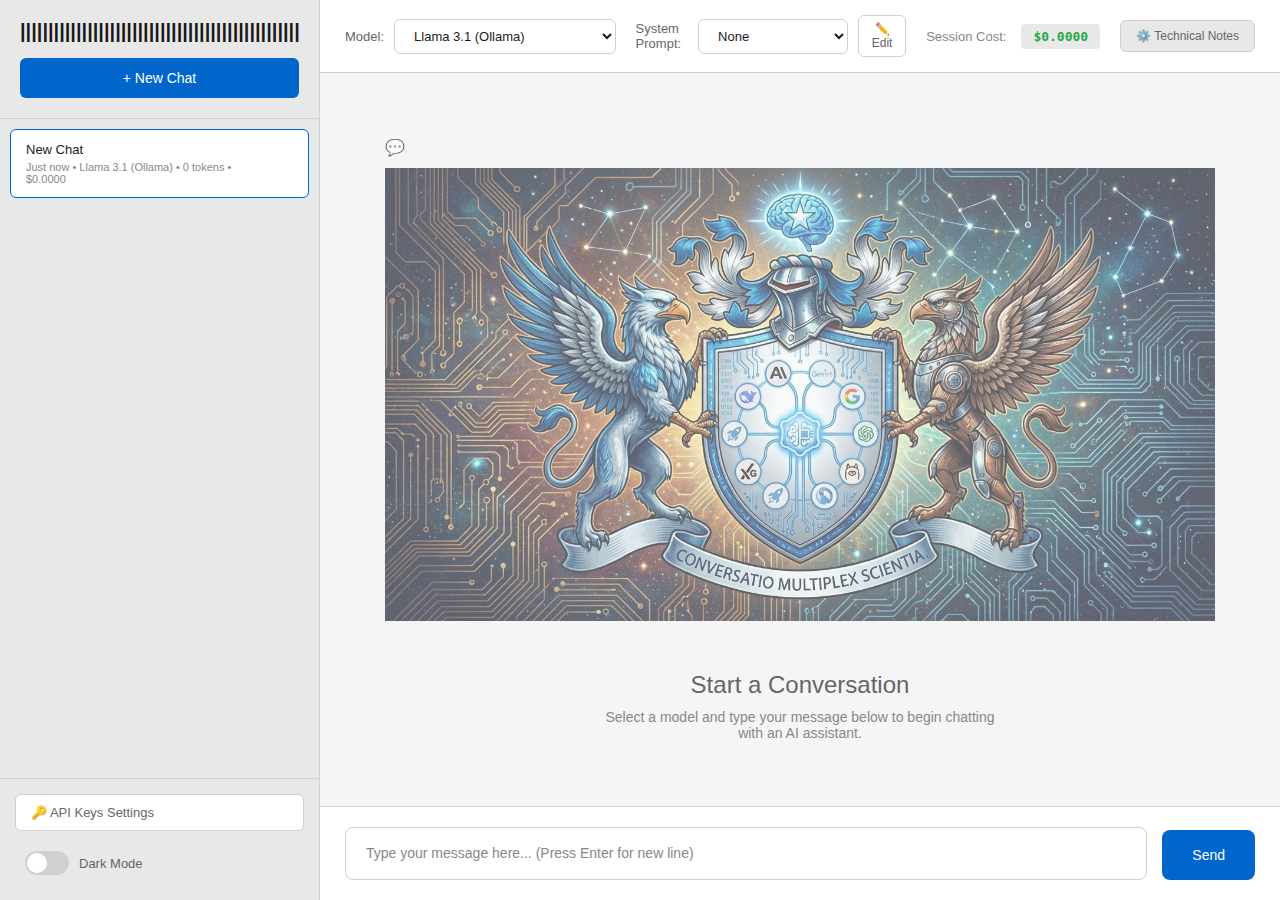
<file: index.html>
<!DOCTYPE html>
<html lang="en">
<head>
    <meta charset="UTF-8">
    <meta name="viewport" content="width=1920">
    <title>Multi-Model LLM Chatbot</title>
    <link rel="stylesheet" href="styles.css">
</head>

<body>
    <div class="app-container">
        <!-- Sidebar -->
        <aside class="sidebar">
            <div class="sidebar-header">
                <h1>||||||||||||||||||||||||||||||||||||||||||||||||||</h1>
                <button class="new-chat-btn" onclick="createNewConversation()">+ New Chat</button>
            </div>
            <div class="conversations-list" id="conversationsList">
                <!-- Conversations will be dynamically inserted here -->
            </div>
            <div class="sidebar-footer">
                <button class="settings-btn" onclick="showApiKeysModal()">
                    🔑 API Keys Settings
                </button>
                <div class="theme-toggle" onclick="toggleTheme()">
                    <div class="toggle-switch"></div>
                    <span class="theme-toggle-label">Dark Mode</span>
                </div>
            </div>
        </aside>

        <!-- Main Chat Area -->
        <main class="chat-area">
            <header class="chat-header">
                <div class="model-selector">
                    <label for="modelSelect">Model:</label>
                    <select id="modelSelect" onchange="handleModelChange()">
                        <option value="" disabled selected>Loading models...</option>
                    </select>
                </div>
                <div class="system-prompt-selector">
                    <label for="systemPromptSelect">System Prompt:</label>
                    <select id="systemPromptSelect" onchange="handleSystemPromptChange()">
                        <!-- Options will be dynamically populated -->
                    </select>
                    <button class="edit-prompts-btn" onclick="showSystemPromptsModal()">✏️ Edit</button>
                </div>
                <div class="cost-display">
                    <span class="cost-label">Session Cost:</span>
                    <span class="cost-value" id="costDisplay">$0.0000</span>
                </div>
                <button class="tech-note-btn" onclick="showTechNotesModal()">⚙️ Technical Notes</button>
            </header>

            <div class="messages-container" id="messagesContainer">
                <!-- Messages will be rendered dynamically -->
            </div>

            <div class="input-area">
                <div class="input-wrapper">
                    <textarea 
                        class="message-input" 
                        id="messageInput" 
                        placeholder="Type your message here... (Press Enter for new line)"
                        rows="1"
                        onkeydown="handleKeyDown(event)"
                        oninput="autoResizeTextarea(this)"
                    ></textarea>
                    <button type="button" class="send-btn" id="sendBtn" onclick="sendMessage()">Send</button>
                </div>
            </div>
        </main>
    </div>

    <!-- Technical Notes Modal -->
    <div class="modal-overlay" id="techNotesModal">
        <div class="modal">
            <div class="modal-header">
                <h2>Technical Notes</h2>
                <button class="modal-close" onclick="closeTechNotesModal()">&times;</button>
            </div>
            <div class="modal-content">
                <!-- Content loaded dynamically from technical-notes.md -->
                <p style="color: var(--text-muted);">Loading technical notes...</p>
            </div>
        </div>
    </div>

    <!-- System Prompts Modal -->
    <div class="modal-overlay" id="systemPromptsModal">
        <div class="modal">
            <div class="modal-header">
                <h2>✏️ Edit System Prompts</h2>
                <button class="modal-close" onclick="closeSystemPromptsModal()">&times;</button>
            </div>
            <div class="modal-content">
                <p style="margin-bottom: 25px; color: var(--text-muted);">
                    Customize your system prompts below. System prompts guide the AI's behavior and persona.
                </p>
                
                <div id="systemPromptsContainer">
                    <!-- System prompt inputs will be dynamically inserted here -->
                </div>
                
                <button class="btn-save" onclick="addNewSystemPrompt()" style="margin-top: 15px; width: 100%;">+ Add New Prompt</button>
                
                <div class="form-actions">
                    <button class="btn-cancel" onclick="closeSystemPromptsModal()">Cancel</button>
                    <button class="btn-save" onclick="saveSystemPrompts()">Save Prompts</button>
                </div>
            </div>
        </div>
    </div>

    <!-- API Keys Settings Modal -->
    <div class="modal-overlay" id="apiKeysModal">
        <div class="modal">
            <div class="modal-header">
                <h2>🔑 API Keys Settings</h2>
                <button class="modal-close" onclick="closeApiKeysModal()">&times;</button>
            </div>
            <div class="modal-content">
                <p style="margin-bottom: 25px; color: var(--text-muted);">
                    Enter your API keys below. Keys are stored locally in your browser and never sent to any server except the respective API providers.
                </p>
                
                <div class="form-group">
                    <label>
                        Anthropic API Key
                        <span class="api-key-status" id="anthropicStatus"></span>
                    </label>
                    <input
                        type="password"
                        id="anthropicKeyInput"
                        placeholder="sk-ant-api03-..."
                        autocomplete="off"
                    >
                    <p class="hint">Get your key from <a href="https://console.anthropic.com/" target="_blank" style="color: var(--accent-color);">console.anthropic.com</a></p>
                </div>
                
                <div class="form-group">
                    <label>
                        OpenAI API Key
                        <span class="api-key-status" id="openaiStatus"></span>
                    </label>
                    <input
                        type="password"
                        id="openaiKeyInput"
                        placeholder="sk-..."
                        autocomplete="off"
                    >
                    <p class="hint">Get your key from <a href="https://platform.openai.com/api-keys" target="_blank" style="color: var(--accent-color);">platform.openai.com</a></p>
                </div>
                
                <div class="form-group">
                    <label>
                        Gemini API Key
                        <span class="api-key-status" id="geminiStatus"></span>
                    </label>
                    <input
                        type="password"
                        id="geminiKeyInput"
                        placeholder="AIza..."
                        autocomplete="off"
                    >
                    <p class="hint">Get your key from <a href="https://aistudio.google.com/apikey" target="_blank" style="color: var(--accent-color);">aistudio.google.com</a></p>
                </div>
                
                <div class="form-actions">
                    <button class="btn-cancel" onclick="closeApiKeysModal()">Cancel</button>
                    <button class="btn-save" onclick="saveApiKeys()">Save Keys</button>
                </div>
            </div>
        </div>
    </div>

    <!-- Delete Confirmation Modal -->
    <div class="modal-overlay" id="deleteConfirmModal">
        <div class="modal">
            <div class="modal-header">
                <h2>Confirm Deletion</h2>
                <button class="modal-close" onclick="closeDeleteConfirmModal()">&times;</button>
            </div>
            <div class="modal-content">
                <p style="margin-bottom: 20px; color: var(--text-muted);">
                    Are you sure you want to delete this chat? This action cannot be undone.
                </p>
                <div class="form-actions">
                    <button class="btn-cancel" onclick="closeDeleteConfirmModal()">Cancel</button>
                    <button class="btn-danger" id="confirmDeleteBtn">Delete Chat</button>
                </div>
            </div>
        </div>
    </div>

    <!-- Success Toast -->
    <div class="success-toast" id="successToast">API keys saved successfully!</div>

    <script src="script.js"></script>
</body>
</html>
</file>
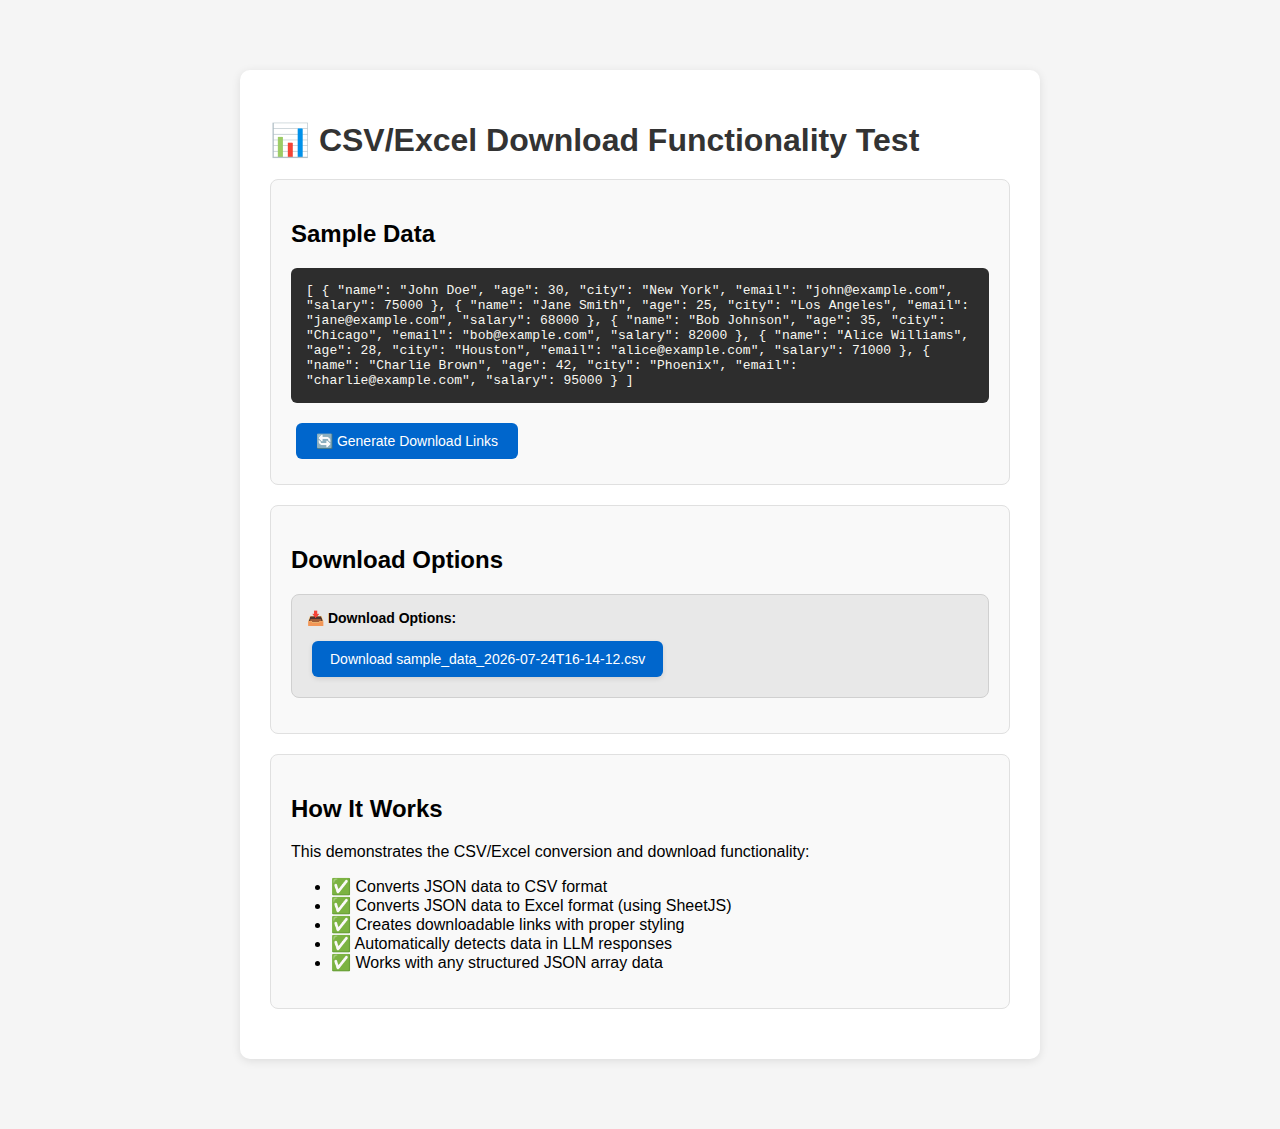
<file: test-download.html>
<!DOCTYPE html>
<html lang="en">
<head>
    <meta charset="UTF-8">
    <meta name="viewport" content="width=device-width, initial-scale=1.0">
    <title>CSV/Excel Download Test</title>
    <style>
        body {
            font-family: 'Segoe UI', Tahoma, Geneva, Verdana, sans-serif;
            max-width: 800px;
            margin: 50px auto;
            padding: 20px;
            background: #f5f5f5;
        }
        
        .container {
            background: white;
            padding: 30px;
            border-radius: 10px;
            box-shadow: 0 2px 10px rgba(0,0,0,0.1);
        }
        
        h1 {
            color: #333;
            margin-bottom: 20px;
        }
        
        .section {
            margin: 20px 0;
            padding: 20px;
            background: #f9f9f9;
            border-radius: 8px;
            border: 1px solid #e0e0e0;
        }
        
        .data-display {
            background: #2d2d2d;
            color: #f8f8f2;
            padding: 15px;
            border-radius: 6px;
            overflow-x: auto;
            margin: 15px 0;
            font-family: 'Courier New', monospace;
            font-size: 13px;
        }
        
        button {
            background: #0066cc;
            color: white;
            border: none;
            padding: 10px 20px;
            border-radius: 6px;
            cursor: pointer;
            font-size: 14px;
            font-weight: 500;
            margin: 5px;
            transition: all 0.2s;
        }
        
        button:hover {
            background: #0052a3;
            transform: translateY(-1px);
        }
        
        .download-links-container {
            margin: 15px 0;
            padding: 15px;
            background: #e8e8e8;
            border-radius: 8px;
            border: 1px solid #d0d0d0;
        }
        
        .download-links-container a {
            display: inline-block;
            padding: 10px 18px;
            background: #0066cc;
            color: white;
            text-decoration: none;
            border-radius: 6px;
            margin: 5px;
            font-size: 14px;
            font-weight: 500;
            transition: all 0.2s;
            box-shadow: 0 2px 5px rgba(0, 0, 0, 0.1);
        }
        
        .download-links-container a:hover {
            background: #0052a3;
            transform: translateY(-2px);
            box-shadow: 0 4px 8px rgba(0, 0, 0, 0.15);
        }
    </style>
</head>
<body>
    <div class="container">
        <h1>📊 CSV/Excel Download Functionality Test</h1>
        
        <div class="section">
            <h2>Sample Data</h2>
            <div class="data-display" id="dataDisplay"></div>
            <button onclick="generateDownloads()">🔄 Generate Download Links</button>
        </div>
        
        <div class="section">
            <h2>Download Options</h2>
            <div id="downloadContainer"></div>
        </div>
        
        <div class="section">
            <h2>How It Works</h2>
            <p>This demonstrates the CSV/Excel conversion and download functionality:</p>
            <ul>
                <li>✅ Converts JSON data to CSV format</li>
                <li>✅ Converts JSON data to Excel format (using SheetJS)</li>
                <li>✅ Creates downloadable links with proper styling</li>
                <li>✅ Automatically detects data in LLM responses</li>
                <li>✅ Works with any structured JSON array data</li>
            </ul>
        </div>
    </div>

    <!-- SheetJS Library for Excel Support -->
    <script src="https://cdn.sheetjs.com/xlsx-0.20.1/package/dist/xlsx.full.min.js"></script>
    
    <script>
        // Sample data
        const sampleData = [
            { name: 'John Doe', age: 30, city: 'New York', email: 'john@example.com', salary: 75000 },
            { name: 'Jane Smith', age: 25, city: 'Los Angeles', email: 'jane@example.com', salary: 68000 },
            { name: 'Bob Johnson', age: 35, city: 'Chicago', email: 'bob@example.com', salary: 82000 },
            { name: 'Alice Williams', age: 28, city: 'Houston', email: 'alice@example.com', salary: 71000 },
            { name: 'Charlie Brown', age: 42, city: 'Phoenix', email: 'charlie@example.com', salary: 95000 }
        ];
        
        // Display sample data
        document.getElementById('dataDisplay').textContent = JSON.stringify(sampleData, null, 2);
        
        // CSV Conversion Function
        function convertToCSV(data) {
            if (!data || data.length === 0) return '';
            
            const headers = Object.keys(data[0]);
            const csvContent = [
                headers.join(','),
                ...data.map(row => 
                    headers.map(header => {
                        const value = row[header] || '';
                        return typeof value === 'string' && (value.includes(',') || value.includes('"')) 
                            ? `"${value.replace(/"/g, '""')}"` 
                            : value;
                    }).join(',')
                )
            ].join('\n');
            
            return csvContent;
        }
        
        // Excel Conversion Function
        function convertToExcel(data, sheetName = 'Sheet1') {
            const XLSX = window.XLSX;
            if (!XLSX) {
                console.error('SheetJS library not loaded');
                return null;
            }
            
            const worksheet = XLSX.utils.json_to_sheet(data);
            const workbook = XLSX.utils.book_new();
            XLSX.utils.book_append_sheet(workbook, worksheet, sheetName);
            
            return XLSX.write(workbook, { bookType: 'xlsx', type: 'array' });
        }
        
        // Create Download Link
        function createDownloadLink(data, filename, mimeType) {
            const blob = new Blob([data], { type: mimeType });
            const url = URL.createObjectURL(blob);
            
            const link = document.createElement('a');
            link.href = url;
            link.download = filename;
            link.textContent = `Download ${filename}`;
            
            link.addEventListener('click', function() {
                setTimeout(() => URL.revokeObjectURL(url), 1000);
            });
            
            return link;
        }
        
        // Generate Download Links
        function generateDownloadLinks(data, baseFilename = 'data') {
            const container = document.createElement('div');
            container.className = 'download-links-container';
            
            const title = document.createElement('div');
            title.textContent = '📥 Download Options:';
            title.style.marginBottom = '10px';
            title.style.fontWeight = '600';
            title.style.fontSize = '14px';
            container.appendChild(title);
            
            const linksWrapper = document.createElement('div');
            
            // CSV Link
            const csvData = convertToCSV(data);
            const csvLink = createDownloadLink(csvData, `${baseFilename}.csv`, 'text/csv');
            linksWrapper.appendChild(csvLink);
            
            // Excel Link
            if (window.XLSX) {
                const excelData = convertToExcel(data);
                if (excelData) {
                    const excelLink = createDownloadLink(
                        excelData, 
                        `${baseFilename}.xlsx`, 
                        'application/vnd.openxmlformats-officedocument.spreadsheetml.sheet'
                    );
                    linksWrapper.appendChild(excelLink);
                }
            }
            
            container.appendChild(linksWrapper);
            return container;
        }
        
        // Generate downloads on button click
        function generateDownloads() {
            const downloadContainer = document.getElementById('downloadContainer');
            downloadContainer.innerHTML = '';
            
            const timestamp = new Date().toISOString().slice(0, 19).replace(/:/g, '-');
            const downloadLinks = generateDownloadLinks(sampleData, `sample_data_${timestamp}`);
            
            downloadContainer.appendChild(downloadLinks);
        }
        
        // Auto-generate on load
        generateDownloads();
    </script>
</body>
</html>
</file>
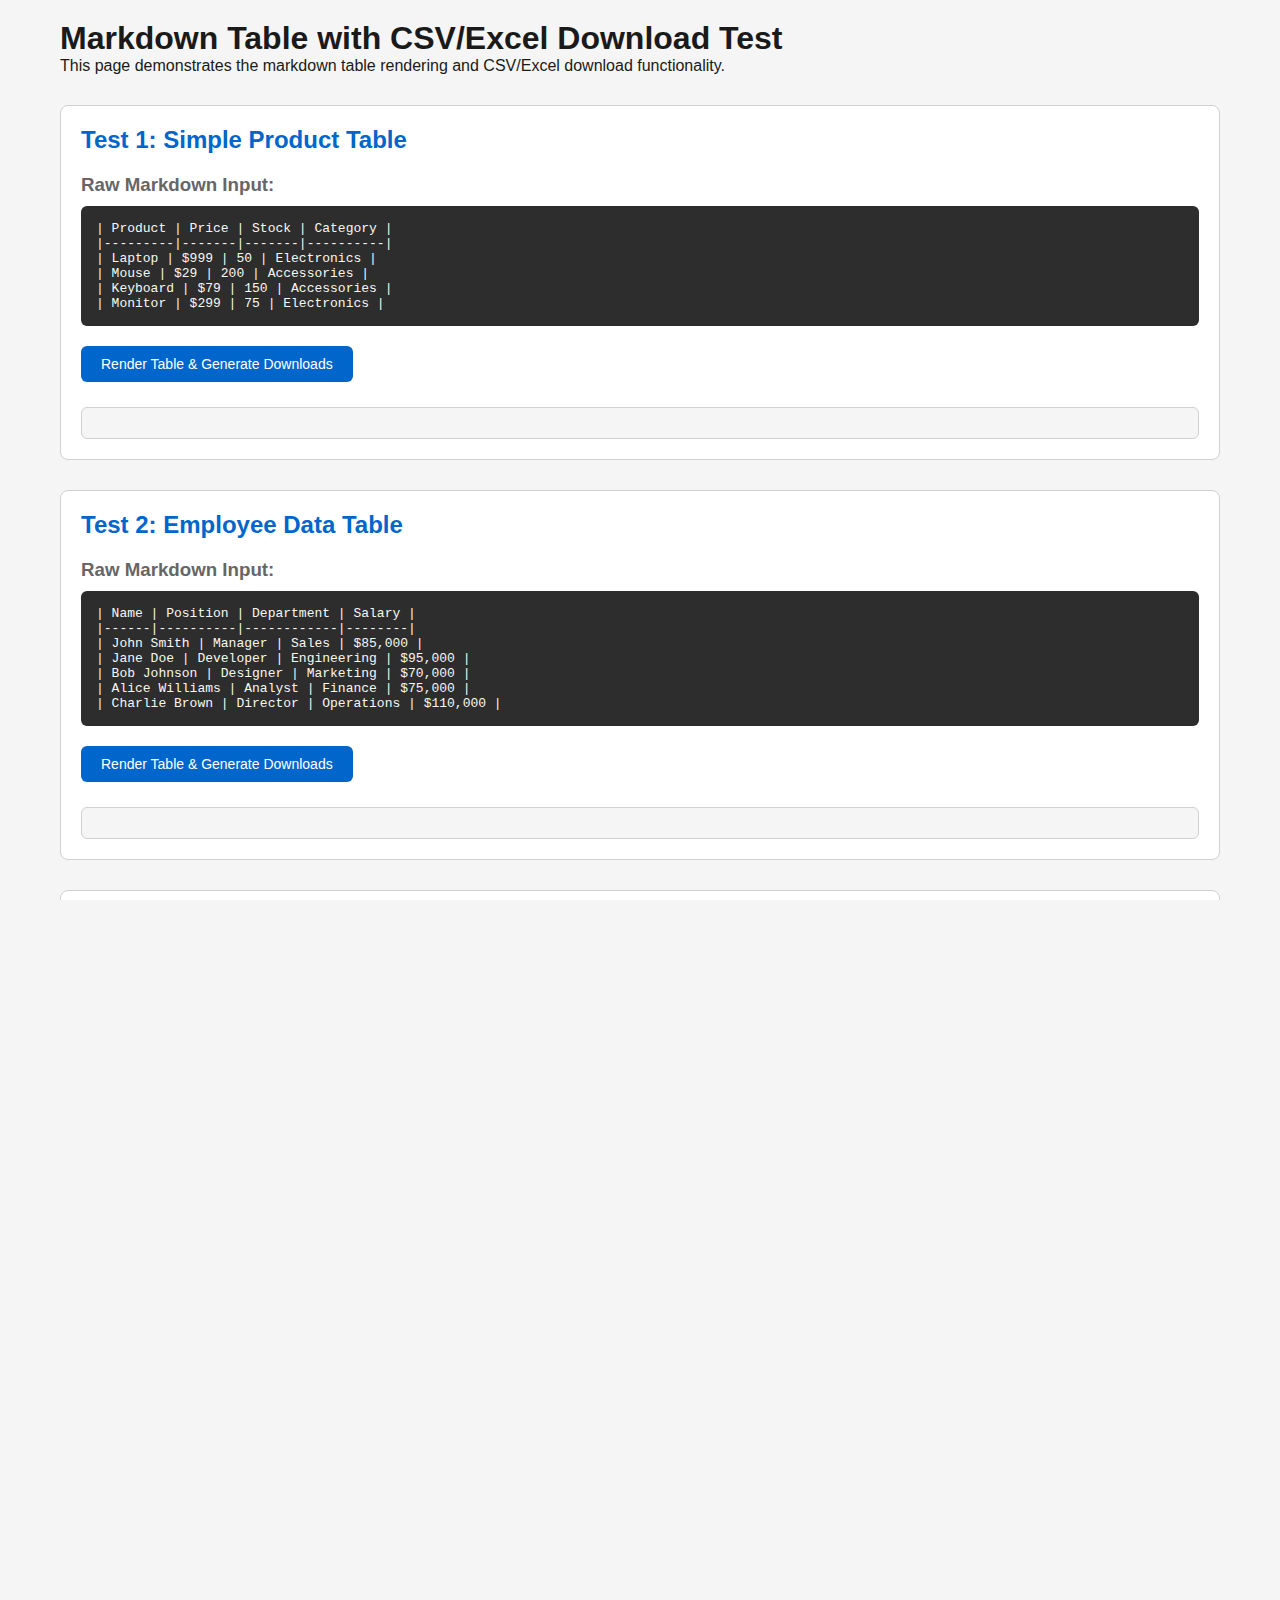
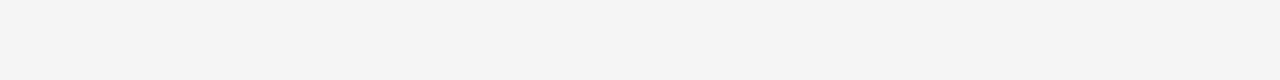
<file: test-markdown-table.html>
<!DOCTYPE html>
<html lang="en">
<head>
    <meta charset="UTF-8">
    <meta name="viewport" content="width=device-width, initial-scale=1.0">
    <title>Markdown Table Test</title>
    <link rel="stylesheet" href="styles.css">
    <style>
        body {
            padding: 20px;
            max-width: 1200px;
            margin: 0 auto;
        }
        .test-section {
            margin: 30px 0;
            padding: 20px;
            background-color: var(--bg-secondary);
            border-radius: 8px;
            border: 1px solid var(--border-color);
        }
        .test-section h2 {
            margin-bottom: 15px;
            color: var(--accent-color);
        }
        .test-section h3 {
            margin: 20px 0 10px 0;
            color: var(--text-secondary);
        }
        .raw-markdown {
            background-color: var(--code-bg);
            color: var(--code-text);
            padding: 15px;
            border-radius: 6px;
            margin: 10px 0;
            font-family: 'Courier New', monospace;
            white-space: pre-wrap;
            font-size: 13px;
        }
        .test-button {
            padding: 10px 20px;
            background-color: var(--accent-color);
            color: white;
            border: none;
            border-radius: 6px;
            cursor: pointer;
            font-size: 14px;
            font-weight: 500;
            margin: 10px 5px 10px 0;
            transition: background-color 0.2s;
        }
        .test-button:hover {
            background-color: var(--accent-hover);
        }
        .output-area {
            margin-top: 15px;
            padding: 15px;
            background-color: var(--bg-primary);
            border-radius: 6px;
            border: 1px solid var(--border-color);
        }
    </style>
</head>
<body>
    <h1>Markdown Table with CSV/Excel Download Test</h1>
    <p>This page demonstrates the markdown table rendering and CSV/Excel download functionality.</p>

    <div class="test-section">
        <h2>Test 1: Simple Product Table</h2>
        
        <h3>Raw Markdown Input:</h3>
        <div class="raw-markdown">| Product | Price | Stock | Category |
|---------|-------|-------|----------|
| Laptop | $999 | 50 | Electronics |
| Mouse | $29 | 200 | Accessories |
| Keyboard | $79 | 150 | Accessories |
| Monitor | $299 | 75 | Electronics |</div>
        
        <button class="test-button" onclick="testTable1()">Render Table & Generate Downloads</button>
        <div id="output1" class="output-area"></div>
    </div>

    <div class="test-section">
        <h2>Test 2: Employee Data Table</h2>
        
        <h3>Raw Markdown Input:</h3>
        <div class="raw-markdown">| Name | Position | Department | Salary |
|------|----------|------------|--------|
| John Smith | Manager | Sales | $85,000 |
| Jane Doe | Developer | Engineering | $95,000 |
| Bob Johnson | Designer | Marketing | $70,000 |
| Alice Williams | Analyst | Finance | $75,000 |
| Charlie Brown | Director | Operations | $110,000 |</div>
        
        <button class="test-button" onclick="testTable2()">Render Table & Generate Downloads</button>
        <div id="output2" class="output-area"></div>
    </div>

    <div class="test-section">
        <h2>Test 3: Sales Data Table</h2>
        
        <h3>Raw Markdown Input:</h3>
        <div class="raw-markdown">| Quarter | Revenue | Profit | Growth % |
|---------|---------|--------|----------|
| Q1 2024 | $2.5M | $450K | 12.3% |
| Q2 2024 | $2.8M | $520K | 15.6% |
| Q3 2024 | $3.1M | $580K | 18.2% |
| Q4 2024 | $3.4M | $650K | 21.5% |</div>
        
        <button class="test-button" onclick="testTable3()">Render Table & Generate Downloads</button>
        <div id="output3" class="output-area"></div>
    </div>

    <div class="test-section">
        <h2>Test 4: JSON Array Format</h2>
        
        <h3>JSON Input:</h3>
        <div class="raw-markdown">[
  {"Company": "Apple", "Market Cap": "$3.0T", "Industry": "Technology"},
  {"Company": "Microsoft", "Market Cap": "$2.8T", "Industry": "Technology"},
  {"Company": "Google", "Market Cap": "$1.7T", "Industry": "Technology"},
  {"Company": "Amazon", "Market Cap": "$1.5T", "Industry": "E-commerce"}
]</div>
        
        <button class="test-button" onclick="testJSON()">Generate Downloads from JSON</button>
        <div id="output4" class="output-area"></div>
    </div>

    <!-- SheetJS Library for Excel Support -->
    <script src="https://cdn.sheetjs.com/xlsx-0.20.1/package/dist/xlsx.full.min.js"></script>
    <script src="script.js"></script>
    
    <script>
        // Test 1: Product Table
        function testTable1() {
            const markdown = `| Product | Price | Stock | Category |
|---------|-------|-------|----------|
| Laptop | $999 | 50 | Electronics |
| Mouse | $29 | 200 | Accessories |
| Keyboard | $79 | 150 | Accessories |
| Monitor | $299 | 75 | Electronics |`;
            renderTest('output1', markdown);
        }

        // Test 2: Employee Table
        function testTable2() {
            const markdown = `| Name | Position | Department | Salary |
|------|----------|------------|--------|
| John Smith | Manager | Sales | $85,000 |
| Jane Doe | Developer | Engineering | $95,000 |
| Bob Johnson | Designer | Marketing | $70,000 |
| Alice Williams | Analyst | Finance | $75,000 |
| Charlie Brown | Director | Operations | $110,000 |`;
            renderTest('output2', markdown);
        }

        // Test 3: Sales Data Table
        function testTable3() {
            const markdown = `| Quarter | Revenue | Profit | Growth % |
|---------|---------|--------|----------|
| Q1 2024 | $2.5M | $450K | 12.3% |
| Q2 2024 | $2.8M | $520K | 15.6% |
| Q3 2024 | $3.1M | $580K | 18.2% |
| Q4 2024 | $3.4M | $650K | 21.5% |`;
            renderTest('output3', markdown);
        }

        // Test 4: JSON Data
        function testJSON() {
            const jsonData = [
                {"Company": "Apple", "Market Cap": "$3.0T", "Industry": "Technology"},
                {"Company": "Microsoft", "Market Cap": "$2.8T", "Industry": "Technology"},
                {"Company": "Google", "Market Cap": "$1.7T", "Industry": "Technology"},
                {"Company": "Amazon", "Market Cap": "$1.5T", "Industry": "E-commerce"}
            ];
            
            const output = document.getElementById('output4');
            output.innerHTML = '<h3>Parsed Data:</h3>';
            
            // Show as table
            let html = '<div class="markdown-table-wrapper"><table class="markdown-table">';
            html += '<thead><tr>';
            Object.keys(jsonData[0]).forEach(key => {
                html += `<th>${key}</th>`;
            });
            html += '</tr></thead><tbody>';
            
            jsonData.forEach(row => {
                html += '<tr>';
                Object.values(row).forEach(value => {
                    html += `<td>${value}</td>`;
                });
                html += '</tr>';
            });
            html += '</tbody></table></div>';
            
            output.innerHTML += html;
            
            // Generate download links
            const timestamp = new Date().toISOString().slice(0, 19).replace(/:/g, '-');
            const downloadLinks = generateDownloadLinks(jsonData, `companies_${timestamp}`);
            output.appendChild(downloadLinks);
        }

        // Generic render function
        function renderTest(outputId, markdownText) {
            const output = document.getElementById(outputId);
            
            // Parse the markdown table
            const formattedHTML = formatMarkdownTables(markdownText);
            output.innerHTML = '<h3>Rendered Table:</h3>' + formattedHTML;
            
            // Extract data and generate download links
            const extractedData = extractDataFromResponse(markdownText);
            
            if (extractedData && extractedData.length > 0) {
                const timestamp = new Date().toISOString().slice(0, 19).replace(/:/g, '-');
                const downloadLinks = generateDownloadLinks(extractedData, `table_${timestamp}`);
                output.appendChild(downloadLinks);
            } else {
                output.innerHTML += '<p style="color: var(--danger-color); margin-top: 10px;">⚠️ Could not extract data for download</p>';
            }
        }
    </script>
</body>
</html>
</file>
<file: styles.css>
/* ============================================
   CSS RESET & BASE STYLES
   ============================================ */
* {
    margin: 0;
    padding: 0;
    box-sizing: border-box;
}

:root {
    /* Light Mode Colors */
    --bg-primary: #f5f5f5;
    --bg-secondary: #ffffff;
    --bg-sidebar: #e8e8e8;
    --bg-input: #ffffff;
    --text-primary: #1a1a1a;
    --text-secondary: #666666;
    --text-muted: #888888;
    --border-color: #d0d0d0;
    --accent-color: #0066cc;
    --accent-hover: #0052a3;
    --user-msg-bg: #0066cc;
    --user-msg-text: #ffffff;
    --assistant-msg-bg: #e9e9e9;
    --assistant-msg-text: #1a1a1a;
    --code-bg: #2d2d2d;
    --code-text: #f8f8f2;
    --danger-color: #dc3545;
    --danger-hover: #c82333;
    --success-color: #28a745;
    --scrollbar-bg: #d0d0d0;
    --scrollbar-thumb: #888888;
}

[data-theme="dark"] {
    --bg-primary: #1a1a2e;
    --bg-secondary: #16213e;
    --bg-sidebar: #0f0f23;
    --bg-input: #1a1a2e;
    --text-primary: #e8e8e8;
    --text-secondary: #b0b0b0;
    --text-muted: #777777;
    --border-color: #2a2a4a;
    --accent-color: #4a9eff;
    --accent-hover: #3a8eef;
    --user-msg-bg: #4a9eff;
    --user-msg-text: #ffffff;
    --assistant-msg-bg: #252545;
    --assistant-msg-text: #e8e8e8;
    --code-bg: #0d0d1a;
    --code-text: #f8f8f2;
    --danger-color: #ff6b6b;
    --danger-hover: #ff5252;
    --success-color: #51cf66;
    --scrollbar-bg: #2a2a4a;
    --scrollbar-thumb: #4a4a6a;
}

html, body {
    height: 100%;
    width: 100%;
    font-family: 'Segoe UI', Tahoma, Geneva, Verdana, sans-serif;
    background-color: var(--bg-primary);
    color: var(--text-primary);
    overflow-x: hidden;
}

/* ============================================
   SCROLLBAR STYLES
   ============================================ */
::-webkit-scrollbar {
    width: 10px;
    height: 10px;
}

::-webkit-scrollbar-track {
    background: var(--scrollbar-bg);
}

::-webkit-scrollbar-thumb {
    background: var(--scrollbar-thumb);
    border-radius: 5px;
}

::-webkit-scrollbar-thumb:hover {
    background: var(--accent-color);
}

/* ============================================
   LAYOUT STRUCTURE
   ============================================ */
.app-container {
    display: flex;
    height: 100vh;
    width: 100%;
    position: relative;
}

/* ============================================
   SIDEBAR STYLES
   ============================================ */
.sidebar {
    width: 320px;
    min-width: 280px;
    background-color: var(--bg-sidebar);
    border-right: 1px solid var(--border-color);
    display: flex;
    flex-direction: column;
    height: 100vh;
    flex-shrink: 0;
    transition: transform 0.3s ease;
}

.sidebar-header {
    padding: 20px;
    border-bottom: 1px solid var(--border-color);
}

.sidebar-header h1 {
    font-size: 20px;
    font-weight: 600;
    margin-bottom: 15px;
    color: var(--text-primary);
}

.new-chat-btn {
    width: 100%;
    padding: 12px 20px;
    background-color: var(--accent-color);
    color: white;
    border: none;
    border-radius: 6px;
    cursor: pointer;
    font-size: 14px;
    font-weight: 500;
    transition: background-color 0.2s;
}

.new-chat-btn:hover {
    background-color: var(--accent-hover);
}

.conversations-list {
    flex: 1;
    overflow-y: auto;
    padding: 10px;
}

.conversation-item {
    padding: 12px 15px;
    margin-bottom: 5px;
    background-color: var(--bg-secondary);
    border-radius: 6px;
    cursor: pointer;
    transition: all 0.2s;
    display: flex;
    justify-content: space-between;
    align-items: center;
    border: 1px solid transparent;
}

.conversation-item:hover {
    border-color: var(--accent-color);
}

.conversation-item.active {
    border-color: var(--accent-color);
    background-color: var(--bg-input);
}

.conversation-title {
    font-size: 13px;
    font-weight: 500;
    color: var(--text-primary);
    white-space: nowrap;
    overflow: hidden;
    text-overflow: ellipsis;
    flex: 1;
    margin-right: 10px;
}

.conversation-meta {
    font-size: 11px;
    color: var(--text-muted);
    margin-top: 4px;
}

.delete-conv-btn {
    background: none;
    border: none;
    color: var(--text-muted);
    cursor: pointer;
    padding: 5px;
    border-radius: 4px;
    opacity: 0;
    transition: all 0.2s;
}

.conversation-item:hover .delete-conv-btn {
    opacity: 1;
}

.btn-danger {
    padding: 10px 16px;
    background-color: var(--danger-color);
    color: white;
    border: none;
    border-radius: 6px;
    cursor: pointer;
    font-size: 13px;
    font-weight: 600;
    transition: background-color 0.2s;
}

.btn-danger:hover {
    background-color: var(--danger-hover);
}

.delete-conv-btn:hover {
    color: var(--danger-color);
    background-color: var(--bg-sidebar);
}

/* Sidebar Footer */
.sidebar-footer {
    padding: 15px;
    border-top: 1px solid var(--border-color);
}

.theme-toggle {
    display: flex;
    align-items: center;
    gap: 10px;
    cursor: pointer;
    padding: 10px;
    border-radius: 6px;
    transition: background-color 0.2s;
}

.theme-toggle:hover {
    background-color: var(--bg-secondary);
}

.theme-toggle-label {
    font-size: 13px;
    color: var(--text-secondary);
}

.toggle-switch {
    width: 44px;
    height: 24px;
    background-color: var(--border-color);
    border-radius: 12px;
    position: relative;
    transition: background-color 0.2s;
}

.toggle-switch::after {
    content: '';
    position: absolute;
    width: 20px;
    height: 20px;
    background-color: white;
    border-radius: 50%;
    top: 2px;
    left: 2px;
    transition: transform 0.2s;
}

[data-theme="dark"] .toggle-switch {
    background-color: var(--accent-color);
}

[data-theme="dark"] .toggle-switch::after {
    transform: translateX(20px);
}

/* ============================================
   MAIN CHAT AREA
   ============================================ */
.chat-area {
    flex: 1;
    display: flex;
    flex-direction: column;
    height: 100vh;
    background-color: var(--bg-primary);
    min-width: 0; /* Prevent horizontal expansion from children */
}

/* Chat Header */
.chat-header {
    padding: 15px 25px;
    background-color: var(--bg-secondary);
    border-bottom: 1px solid var(--border-color);
    display: flex;
    align-items: center;
    justify-content: space-between;
    gap: 20px;
    flex-shrink: 0;
    flex-wrap: wrap;
}

.model-selector {
    display: flex;
    align-items: center;
    gap: 10px;
    flex: 1;
    min-width: 200px;
}

.model-selector label {
    font-size: 13px;
    font-weight: 500;
    color: var(--text-secondary);
}

.model-selector select {
    padding: 8px 15px;
    border: 1px solid var(--border-color);
    border-radius: 6px;
    background-color: var(--bg-input);
    color: var(--text-primary);
    font-size: 13px;
    cursor: pointer;
    flex: 1;
    min-width: 150px;
}

.model-selector select:focus {
    outline: none;
    border-color: var(--accent-color);
}

.system-prompt-selector {
    display: flex;
    align-items: center;
    gap: 10px;
    flex: 1;
    min-width: 200px;
}

.system-prompt-selector label {
    font-size: 13px;
    font-weight: 500;
    color: var(--text-secondary);
}

.system-prompt-selector select {
    padding: 8px 15px;
    border: 1px solid var(--border-color);
    border-radius: 6px;
    background-color: var(--bg-input);
    color: var(--text-primary);
    font-size: 13px;
    cursor: pointer;
    flex: 1;
    min-width: 150px;
}

.system-prompt-selector select:focus {
    outline: none;
    border-color: var(--accent-color);
}

.edit-prompts-btn {
    padding: 6px 12px;
    background-color: transparent;
    border: 1px solid var(--border-color);
    border-radius: 6px;
    color: var(--text-secondary);
    font-size: 12px;
    cursor: pointer;
    transition: all 0.2s;
}

.edit-prompts-btn:hover {
    border-color: var(--accent-color);
    color: var(--accent-color);
}

.cost-display {
    display: flex;
    align-items: center;
    gap: 15px;
    font-size: 13px;
}

.cost-label {
    color: var(--text-muted);
}

.cost-value {
    font-family: 'Consolas', 'Monaco', monospace;
    color: var(--success-color);
    font-weight: 600;
    background-color: var(--bg-sidebar);
    padding: 5px 12px;
    border-radius: 4px;
}

.tech-note-btn {
    padding: 8px 15px;
    background-color: var(--bg-sidebar);
    border: 1px solid var(--border-color);
    border-radius: 6px;
    color: var(--text-secondary);
    font-size: 12px;
    cursor: pointer;
    transition: all 0.2s;
}

.tech-note-btn:hover {
    border-color: var(--accent-color);
    color: var(--accent-color);
}

/* Messages Container */
.messages-container {
    flex: 1;
    overflow-y: auto;
    overflow-x: hidden;
    padding: 25px;
    display: flex;
    flex-direction: column;
    gap: 20px;
}

.message {
    max-width: 75%;
    padding: 15px 20px;
    border-radius: 12px;
    line-height: 1.6;
    font-size: 14px;
    word-wrap: break-word;
    overflow-wrap: break-word;
}

.message.user {
    background-color: var(--user-msg-bg);
    color: var(--user-msg-text);
    align-self: flex-end;
    border-bottom-right-radius: 4px;
}

.message.assistant {
    background-color: var(--assistant-msg-bg);
    color: var(--assistant-msg-text);
    align-self: flex-start;
    border-bottom-left-radius: 4px;
}

.message.system {
    background-color: var(--bg-sidebar);
    color: var(--text-muted);
    align-self: center;
    font-size: 12px;
    padding: 8px 15px;
    border-radius: 20px;
}

.message-role {
    font-size: 11px;
    font-weight: 600;
    text-transform: uppercase;
    margin-bottom: 6px;
    opacity: 0.7;
}

.message-content {
    white-space: pre-wrap;
}

/* Code Block Styling */
.code-block {
    background-color: var(--code-bg);
    color: var(--code-text);
    padding: 15px;
    border-radius: 6px;
    margin: 10px 0;
    overflow-x: auto;
    font-family: 'Consolas', 'Monaco', 'Courier New', monospace;
    font-size: 13px;
    line-height: 1.5;
}

.code-block-header {
    display: flex;
    justify-content: space-between;
    align-items: center;
    padding: 8px 15px;
    background-color: #1a1a1a;
    border-radius: 6px 6px 0 0;
    margin: 10px 0 0 0;
}

.code-block-lang {
    font-size: 11px;
    color: #888;
    text-transform: uppercase;
}

.copy-code-btn {
    background: none;
    border: 1px solid #444;
    color: #888;
    padding: 4px 10px;
    border-radius: 4px;
    font-size: 11px;
    cursor: pointer;
    transition: all 0.2s;
}

.copy-code-btn:hover {
    border-color: var(--accent-color);
    color: var(--accent-color);
}

.code-block.with-header {
    margin-top: 0;
    border-radius: 0 0 6px 6px;
}

/* Syntax Highlighting */
.syntax-keyword { color: #ff79c6; }
.syntax-string { color: #f1fa8c; }
.syntax-number { color: #bd93f9; }
.syntax-comment { color: #6272a4; font-style: italic; }
.syntax-function { color: #50fa7b; }
.syntax-operator { color: #ff79c6; }
.syntax-class { color: #8be9fd; }

/* Loading State */
.loading-indicator {
    display: flex;
    align-items: center;
    gap: 10px;
    padding: 15px 20px;
    background-color: var(--assistant-msg-bg);
    border-radius: 12px;
    align-self: flex-start;
    border-bottom-left-radius: 4px;
}

.loading-dots {
    display: flex;
    gap: 4px;
}

.loading-dots span {
    width: 8px;
    height: 8px;
    background-color: var(--accent-color);
    border-radius: 50%;
    animation: loadingDot 1.4s infinite ease-in-out both;
}

.loading-dots span:nth-child(1) { animation-delay: -0.32s; }
.loading-dots span:nth-child(2) { animation-delay: -0.16s; }
.loading-dots span:nth-child(3) { animation-delay: 0s; }

@keyframes loadingDot {
    0%, 80%, 100% { transform: scale(0.6); opacity: 0.5; }
    40% { transform: scale(1); opacity: 1; }
}

/* Input Area */
.input-area {
    padding: 20px 25px;
    background-color: var(--bg-secondary);
    border-top: 1px solid var(--border-color);
    flex-shrink: 0; /* Keep input area fixed at the bottom */
}

.input-wrapper {
    display: flex;
    gap: 15px;
    align-items: flex-end;
}

.message-input {
    flex: 1;
    padding: 15px 20px;
    border: 1px solid var(--border-color);
    border-radius: 8px;
    background-color: var(--bg-input);
    color: var(--text-primary);
    font-size: 14px;
    font-family: inherit;
    resize: none;
    min-height: 50px;
    max-height: 200px;
    line-height: 1.5;
}

.message-input:focus {
    outline: none;
    border-color: var(--accent-color);
}

.message-input::placeholder {
    color: var(--text-muted);
}

.send-btn {
    padding: 15px 30px;
    background-color: var(--accent-color);
    color: white;
    border: none;
    border-radius: 8px;
    cursor: pointer;
    font-size: 14px;
    font-weight: 500;
    transition: background-color 0.2s;
    height: 50px;
    position: relative;
    z-index: 1;
}

.send-btn:hover {
    background-color: var(--accent-hover);
}

.send-btn:disabled {
    background-color: var(--border-color);
    cursor: not-allowed;
}

/* ============================================
   MODAL STYLES
   ============================================ */
.modal-overlay {
    position: fixed;
    top: 0;
    left: 0;
    width: 100%;
    height: 100%;
    background-color: rgba(0, 0, 0, 0.6);
    display: flex;
    align-items: center;
    justify-content: center;
    z-index: 1000;
    opacity: 0;
    visibility: hidden;
    transition: all 0.3s;
}

.modal-overlay.active {
    opacity: 1;
    visibility: visible;
}

.modal {
    background-color: var(--bg-secondary);
    border-radius: 12px;
    max-width: 700px;
    width: 90%;
    max-height: 80vh;
    overflow-y: auto;
    box-shadow: 0 20px 60px rgba(0, 0, 0, 0.3);
    margin: 20px;
}

.modal-header {
    padding: 20px 25px;
    border-bottom: 1px solid var(--border-color);
    display: flex;
    justify-content: space-between;
    align-items: center;
}

.modal-header h2 {
    font-size: 18px;
    font-weight: 600;
}

.modal-close {
    background: none;
    border: none;
    font-size: 24px;
    color: var(--text-muted);
    cursor: pointer;
    padding: 5px;
    line-height: 1;
}

.modal-close:hover {
    color: var(--text-primary);
}

.modal-content {
    padding: 25px;
}

.modal-content h3 {
    font-size: 14px;
    font-weight: 600;
    margin-bottom: 10px;
    color: var(--accent-color);
}

.modal-content p {
    font-size: 13px;
    line-height: 1.7;
    margin-bottom: 20px;
    color: var(--text-secondary);
}

.modal-content code {
    background-color: var(--code-bg);
    color: var(--code-text);
    padding: 2px 8px;
    border-radius: 4px;
    font-family: 'Consolas', 'Monaco', monospace;
    font-size: 12px;
}

.modal-content pre {
    background-color: var(--code-bg);
    color: var(--code-text);
    padding: 15px;
    border-radius: 6px;
    overflow-x: auto;
    font-family: 'Consolas', 'Monaco', monospace;
    font-size: 12px;
    line-height: 1.5;
    margin-bottom: 20px;
}

/* ============================================
   EMPTY STATE
   ============================================ */
.empty-state {
    flex: 1;
    display: flex;
    flex-direction: column;
    align-items: center;
    justify-content: center;
    color: var(--text-muted);
    padding: 40px;
}

.empty-state-icon {
    height:100%;
    width: 100%;
    margin-bottom: 20px;
    background-image: url('placeholder.jpg');
    background-size: contain;
    background-position: center;
    background-repeat: no-repeat;
    opacity: 0.618;
}

.empty-state h2 {
    font-size: 24px;
    font-weight: 500;
    margin-bottom: 10px;
    color: var(--text-secondary);
}

.empty-state p {
    font-size: 14px;
    text-align: center;
    max-width: 400px;
}

/* ============================================
   ERROR STATE
   ============================================ */
.error-message {
    background-color: rgba(220, 53, 69, 0.1);
    border: 1px solid var(--danger-color);
    color: var(--danger-color);
    padding: 12px 18px;
    border-radius: 8px;
    font-size: 13px;
    margin: 10px 0;
}

/* ============================================
   INLINE CODE
   ============================================ */
.inline-code {
    background-color: var(--code-bg);
    color: var(--code-text);
    padding: 2px 6px;
    border-radius: 4px;
    font-family: 'Consolas', 'Monaco', monospace;
    font-size: 0.9em;
}

/* ============================================
   SETTINGS FORM STYLES
   ============================================ */
.settings-btn {
    width: 100%;
    padding: 10px 15px;
    background-color: var(--bg-secondary);
    border: 1px solid var(--border-color);
    border-radius: 6px;
    color: var(--text-secondary);
    font-size: 13px;
    cursor: pointer;
    transition: all 0.2s;
    display: flex;
    align-items: center;
    gap: 8px;
    margin-bottom: 10px;
}

.settings-btn:hover {
    border-color: var(--accent-color);
    color: var(--accent-color);
}

.form-group {
    margin-bottom: 20px;
}

.form-group label {
    display: block;
    font-size: 13px;
    font-weight: 500;
    color: var(--text-primary);
    margin-bottom: 8px;
}

.form-group input {
    width: 100%;
    padding: 12px 15px;
    border: 1px solid var(--border-color);
    border-radius: 6px;
    background-color: var(--bg-input);
    color: var(--text-primary);
    font-size: 13px;
    font-family: 'Consolas', 'Monaco', monospace;
    transition: border-color 0.2s;
}

.form-group input:focus {
    outline: none;
    border-color: var(--accent-color);
}

.form-group input::placeholder {
    color: var(--text-muted);
}

.form-group .hint {
    font-size: 11px;
    color: var(--text-muted);
    margin-top: 5px;
}

.form-actions {
    display: flex;
    gap: 10px;
    justify-content: flex-end;
    margin-top: 25px;
    padding-top: 20px;
    border-top: 1px solid var(--border-color);
}

.btn-save {
    padding: 10px 25px;
    background-color: var(--accent-color);
    color: white;
    border: none;
    border-radius: 6px;
    font-size: 13px;
    font-weight: 500;
    cursor: pointer;
    transition: background-color 0.2s;
}

.btn-save:hover {
    background-color: var(--accent-hover);
}

.btn-cancel {
    padding: 10px 25px;
    background-color: transparent;
    color: var(--text-secondary);
    border: 1px solid var(--border-color);
    border-radius: 6px;
    font-size: 13px;
    cursor: pointer;
    transition: all 0.2s;
}

.btn-cancel:hover {
    border-color: var(--text-secondary);
    color: var(--text-primary);
}

.btn-ghost {
    padding: 8px 16px;
    background-color: transparent;
    color: var(--accent-color);
    border: 1px solid var(--accent-color);
    border-radius: 6px;
    font-size: 13px;
    font-weight: 500;
    cursor: pointer;
    transition: all 0.2s;
}

.btn-ghost:hover {
    background-color: var(--accent-color);
    color: white;
}

.ollama-toggle-row {
    display: flex;
    justify-content: space-between;
    align-items: center;
    padding: 15px;
    margin-bottom: 20px;
    background-color: var(--background-secondary);
    border-radius: 8px;
    border: 1px solid var(--border-color);
}

.ollama-toggle-text h3 {
    margin: 0 0 5px 0;
    font-size: 14px;
    font-weight: 600;
    color: var(--text-primary);
}

.ollama-toggle-text .hint {
    margin: 0;
}

.api-key-status {
    display: inline-flex;
    align-items: center;
    gap: 5px;
    font-size: 11px;
    padding: 3px 8px;
    border-radius: 4px;
    margin-left: 10px;
}

.api-key-status.configured {
    background-color: rgba(40, 167, 69, 0.15);
    color: var(--success-color);
}

/* ============================================
   CSV/EXCEL DOWNLOAD LINKS STYLES
   ============================================ */
.download-links-container {
    margin: 15px 0;
    padding: 15px;
    background-color: var(--sidebar-bg);
    border-radius: 8px;
    border: 1px solid var(--border-color);
    animation: slideIn 0.3s ease-out;
}

@keyframes slideIn {
    from {
        opacity: 0;
        transform: translateY(-10px);
    }
    to {
        opacity: 1;
        transform: translateY(0);
    }
}

.download-links-container a {
    display: inline-block;
    padding: 10px 18px;
    background-color: var(--accent-color);
    color: white;
    text-decoration: none;
    border-radius: 6px;
    margin: 5px;
    font-size: 14px;
    font-weight: 500;
    transition: all 0.2s ease;
    border: none;
    cursor: pointer;
    box-shadow: 0 2px 5px rgba(0, 0, 0, 0.1);
}

.download-links-container a:hover {
    background-color: var(--accent-hover);
    transform: translateY(-2px);
    box-shadow: 0 4px 8px rgba(0, 0, 0, 0.15);
}

.download-links-container a:active {
    transform: translateY(0);
    box-shadow: 0 2px 4px rgba(0, 0, 0, 0.1);
}

/* ============================================
   MARKDOWN TABLE STYLES
   ============================================ */
.markdown-table-wrapper {
    overflow-x: auto;
    margin: 15px 0;
    border-radius: 8px;
    border: 1px solid var(--border-color);
    background-color: var(--bg-secondary);
}

.markdown-table {
    width: 100%;
    border-collapse: collapse;
    font-size: 14px;
    text-align: left;
}

.markdown-table thead {
    background-color: var(--accent-color);
    color: white;
}

.markdown-table thead th {
    padding: 12px 15px;
    font-weight: 600;
    text-align: left;
    border-bottom: 2px solid var(--border-color);
}

.markdown-table tbody tr {
    border-bottom: 1px solid var(--border-color);
    transition: background-color 0.2s ease;
}

.markdown-table tbody tr:hover {
    background-color: var(--bg-sidebar);
}

.markdown-table tbody tr:last-child {
    border-bottom: none;
}

.markdown-table tbody td {
    padding: 10px 15px;
    color: var(--text-primary);
}

/* Alternate row colors for better readability */
.markdown-table tbody tr:nth-child(even) {
    background-color: var(--bg-input);
}

.markdown-table tbody tr:nth-child(even):hover {
    background-color: var(--bg-sidebar);
}

/* Dark mode adjustments */
[data-theme="dark"] .markdown-table thead {
    background-color: var(--accent-color);
}

[data-theme="dark"] .markdown-table tbody tr:nth-child(even) {
    background-color: rgba(255, 255, 255, 0.02);
}

.api-key-status.missing {
    background-color: rgba(220, 53, 69, 0.15);
    color: var(--danger-color);
}

.success-toast {
    position: fixed;
    bottom: 30px;
    right: 30px;
    background-color: var(--success-color);
    color: white;
    padding: 15px 25px;
    border-radius: 8px;
    font-size: 14px;
    font-weight: 500;
    box-shadow: 0 4px 20px rgba(0, 0, 0, 0.3);
    z-index: 2000;
    opacity: 0;
    pointer-events: none;
    transform: translateY(20px);
    transition: all 0.3s;
}

.success-toast.show {
    opacity: 1;
    pointer-events: auto;
    transform: translateY(0);
}

/* System Prompts Editor Styles */
.system-prompt-item {
    background-color: var(--bg-sidebar);
    padding: 15px;
    border-radius: 8px;
    margin-bottom: 15px;
    border: 1px solid var(--border-color);
}

.system-prompt-item input[type="text"] {
    width: 100%;
    margin-bottom: 10px;
}

.system-prompt-item textarea {
    width: 100%;
    min-height: 100px;
    padding: 12px 15px;
    border: 1px solid var(--border-color);
    border-radius: 6px;
    background-color: var(--bg-input);
    color: var(--text-primary);
    font-size: 13px;
    font-family: inherit;
    resize: vertical;
    line-height: 1.5;
}

.system-prompt-item textarea:focus {
    outline: none;
    border-color: var(--accent-color);
}

.system-prompt-header {
    display: flex;
    justify-content: space-between;
    align-items: center;
    margin-bottom: 10px;
}

.delete-prompt-btn {
    background-color: transparent;
    color: var(--danger-color);
    border: 1px solid var(--danger-color);
    padding: 5px 12px;
    border-radius: 4px;
    font-size: 12px;
    cursor: pointer;
    transition: all 0.2s;
}

.delete-prompt-btn:hover {
    background-color: var(--danger-color);
    color: white;
}

/* Edit Conversation Title Styles */
.edit-title-btn {
    background: none;
    border: none;
    color: var(--text-muted);
    cursor: pointer;
    padding: 5px;
    border-radius: 4px;
    opacity: 0;
    transition: all 0.2s;
    font-size: 14px;
}

.conversation-item:hover .edit-title-btn {
    opacity: 1;
}

.edit-title-btn:hover {
    color: var(--accent-color);
    background-color: var(--bg-sidebar);
}

.title-edit-input {
    width: 100%;
    padding: 8px 12px;
    border: 1px solid var(--accent-color);
    border-radius: 4px;
    background-color: var(--bg-input);
    color: var(--text-primary);
    font-size: 13px;
    font-weight: 500;
    font-family: inherit;
}

.title-edit-input:focus {
    outline: none;
    border-color: var(--accent-color);
}

/* ============================================
   MOBILE MENU BUTTON
   ============================================ */
.mobile-menu-btn {
    display: none;
    position: fixed;
    top: 15px;
    left: 15px;
    z-index: 1001;
    background-color: var(--accent-color);
    color: white;
    border: none;
    border-radius: 8px;
    padding: 10px 15px;
    cursor: pointer;
    font-size: 18px;
    box-shadow: 0 2px 10px rgba(0, 0, 0, 0.2);
    transition: all 0.3s;
}

.mobile-menu-btn:hover {
    background-color: var(--accent-hover);
}

.mobile-menu-btn:active {
    transform: scale(0.95);
}

/* ============================================
   RESPONSIVE MEDIA QUERIES
   ============================================ */

/* Tablets and small desktops (≤ 1024px) */
@media screen and (max-width: 1024px) {
    .sidebar {
        width: 260px;
        min-width: 260px;
    }
    
    .chat-header {
        padding: 12px 20px;
        gap: 15px;
    }
    
    .messages-container {
        padding: 20px;
    }
    
    .model-selector,
    .system-prompt-selector {
        min-width: 150px;
    }
    
    .model-selector select,
    .system-prompt-selector select {
        min-width: 120px;
        font-size: 12px;
    }
    
    .cost-display {
        font-size: 12px;
    }
    
    .message {
        max-width: 85%;
    }
}

/* Small tablets and large phones (≤ 768px) */
@media screen and (max-width: 768px) {
    .mobile-menu-btn {
        display: block;
    }
    
    .app-container {
        position: relative;
    }
    
    .sidebar {
        position: fixed;
        left: 0;
        top: 0;
        z-index: 1000;
        transform: translateX(-100%);
        box-shadow: 2px 0 10px rgba(0, 0, 0, 0.1);
        width: 280px;
        min-width: 280px;
    }
    
    .sidebar.mobile-open {
        transform: translateX(0);
    }
    
    .chat-area {
        width: 100%;
        margin-left: 0;
    }
    
    .chat-header {
        padding: 60px 15px 12px 15px;
        flex-direction: column;
        align-items: stretch;
        gap: 12px;
    }
    
    .model-selector,
    .system-prompt-selector {
        width: 100%;
        min-width: unset;
    }
    
    .model-selector,
    .system-prompt-selector {
        flex-direction: column;
        align-items: stretch;
        gap: 5px;
    }
    
    .model-selector label,
    .system-prompt-selector label {
        font-size: 12px;
    }
    
    .model-selector select,
    .system-prompt-selector select {
        width: 100%;
        min-width: unset;
    }
    
    .edit-prompts-btn {
        width: 100%;
        margin-top: 5px;
    }
    
    .cost-display {
        flex-direction: row;
        justify-content: space-between;
        width: 100%;
        font-size: 12px;
    }
    
    .tech-note-btn {
        width: 100%;
    }
    
    .messages-container {
        padding: 15px;
        gap: 15px;
    }
    
    .message {
        max-width: 90%;
        padding: 12px 15px;
        font-size: 13px;
    }
    
    .input-area {
        padding: 15px;
    }
    
    .input-wrapper {
        gap: 10px;
    }
    
    .message-input {
        padding: 12px 15px;
        font-size: 13px;
    }
    
    .send-btn {
        padding: 12px 20px;
        font-size: 13px;
        height: auto;
        white-space: nowrap;
    }
    
    .modal {
        width: 95%;
        max-height: 90vh;
        margin: 10px;
    }
    
    .modal-header {
        padding: 15px 20px;
    }
    
    .modal-content {
        padding: 20px;
    }
    
    .code-block {
        font-size: 12px;
        padding: 12px;
    }
    
    .sidebar-header h1 {
        font-size: 18px;
    }
    
    .conversation-item {
        padding: 10px 12px;
    }
    
    .conversation-title {
        font-size: 12px;
    }
}

/* Mobile phones (≤ 480px) */
@media screen and (max-width: 480px) {
    .mobile-menu-btn {
        top: 10px;
        left: 10px;
        padding: 8px 12px;
        font-size: 16px;
    }
    
    .sidebar {
        width: 85%;
        min-width: unset;
    }
    
    .chat-header {
        padding: 55px 10px 10px 10px;
        gap: 10px;
    }
    
    .model-selector label,
    .system-prompt-selector label {
        font-size: 11px;
    }
    
    .model-selector select,
    .system-prompt-selector select {
        padding: 6px 12px;
        font-size: 12px;
    }
    
    .edit-prompts-btn {
        padding: 6px 10px;
        font-size: 11px;
    }
    
    .tech-note-btn {
        padding: 6px 12px;
        font-size: 11px;
    }
    
    .cost-label,
    .cost-value {
        font-size: 11px;
    }
    
    .messages-container {
        padding: 10px;
        gap: 12px;
    }
    
    .message {
        max-width: 95%;
        padding: 10px 12px;
        font-size: 13px;
    }
    
    .message-role {
        font-size: 10px;
    }
    
    .input-area {
        padding: 10px;
    }
    
    .input-wrapper {
        flex-direction: column;
        gap: 8px;
    }
    
    .message-input {
        padding: 10px 12px;
        font-size: 13px;
        min-height: 45px;
    }
    
    .send-btn {
        width: 100%;
        padding: 12px;
        font-size: 13px;
    }
    
    .sidebar-header {
        padding: 15px;
    }
    
    .sidebar-header h1 {
        font-size: 16px;
        margin-bottom: 12px;
    }
    
    .new-chat-btn {
        padding: 10px 15px;
        font-size: 13px;
    }
    
    .conversation-item {
        padding: 8px 10px;
    }
    
    .conversation-title {
        font-size: 11px;
    }
    
    .conversation-meta {
        font-size: 10px;
    }
    
    .modal {
        width: 100%;
        height: 100%;
        max-height: 100vh;
        margin: 0;
        border-radius: 0;
    }
    
    .modal-header h2 {
        font-size: 16px;
    }
    
    .form-group input,
    .form-group textarea {
        padding: 10px 12px;
        font-size: 12px;
    }
    
    .code-block {
        font-size: 11px;
        padding: 10px;
    }
    
    .success-toast {
        bottom: 20px;
        right: 20px;
        left: 20px;
        padding: 12px 20px;
        font-size: 13px;
    }
}

/* Landscape orientation for mobile devices */
@media screen and (max-height: 500px) and (orientation: landscape) {
    .chat-header {
        padding: 55px 10px 8px 10px;
    }
    
    .messages-container {
        padding: 10px;
    }
    
    .input-area {
        padding: 8px 10px;
    }
    
    .message {
        padding: 8px 12px;
    }
}

/* Extra large screens (≥ 1920px) */
@media screen and (min-width: 1920px) {
    .sidebar {
        width: 380px;
    }
    
    .message {
        max-width: 65%;
        font-size: 15px;
    }
    
    .chat-header {
        padding: 20px 30px;
    }
    
    .messages-container {
        padding: 30px;
    }
}
</file>
